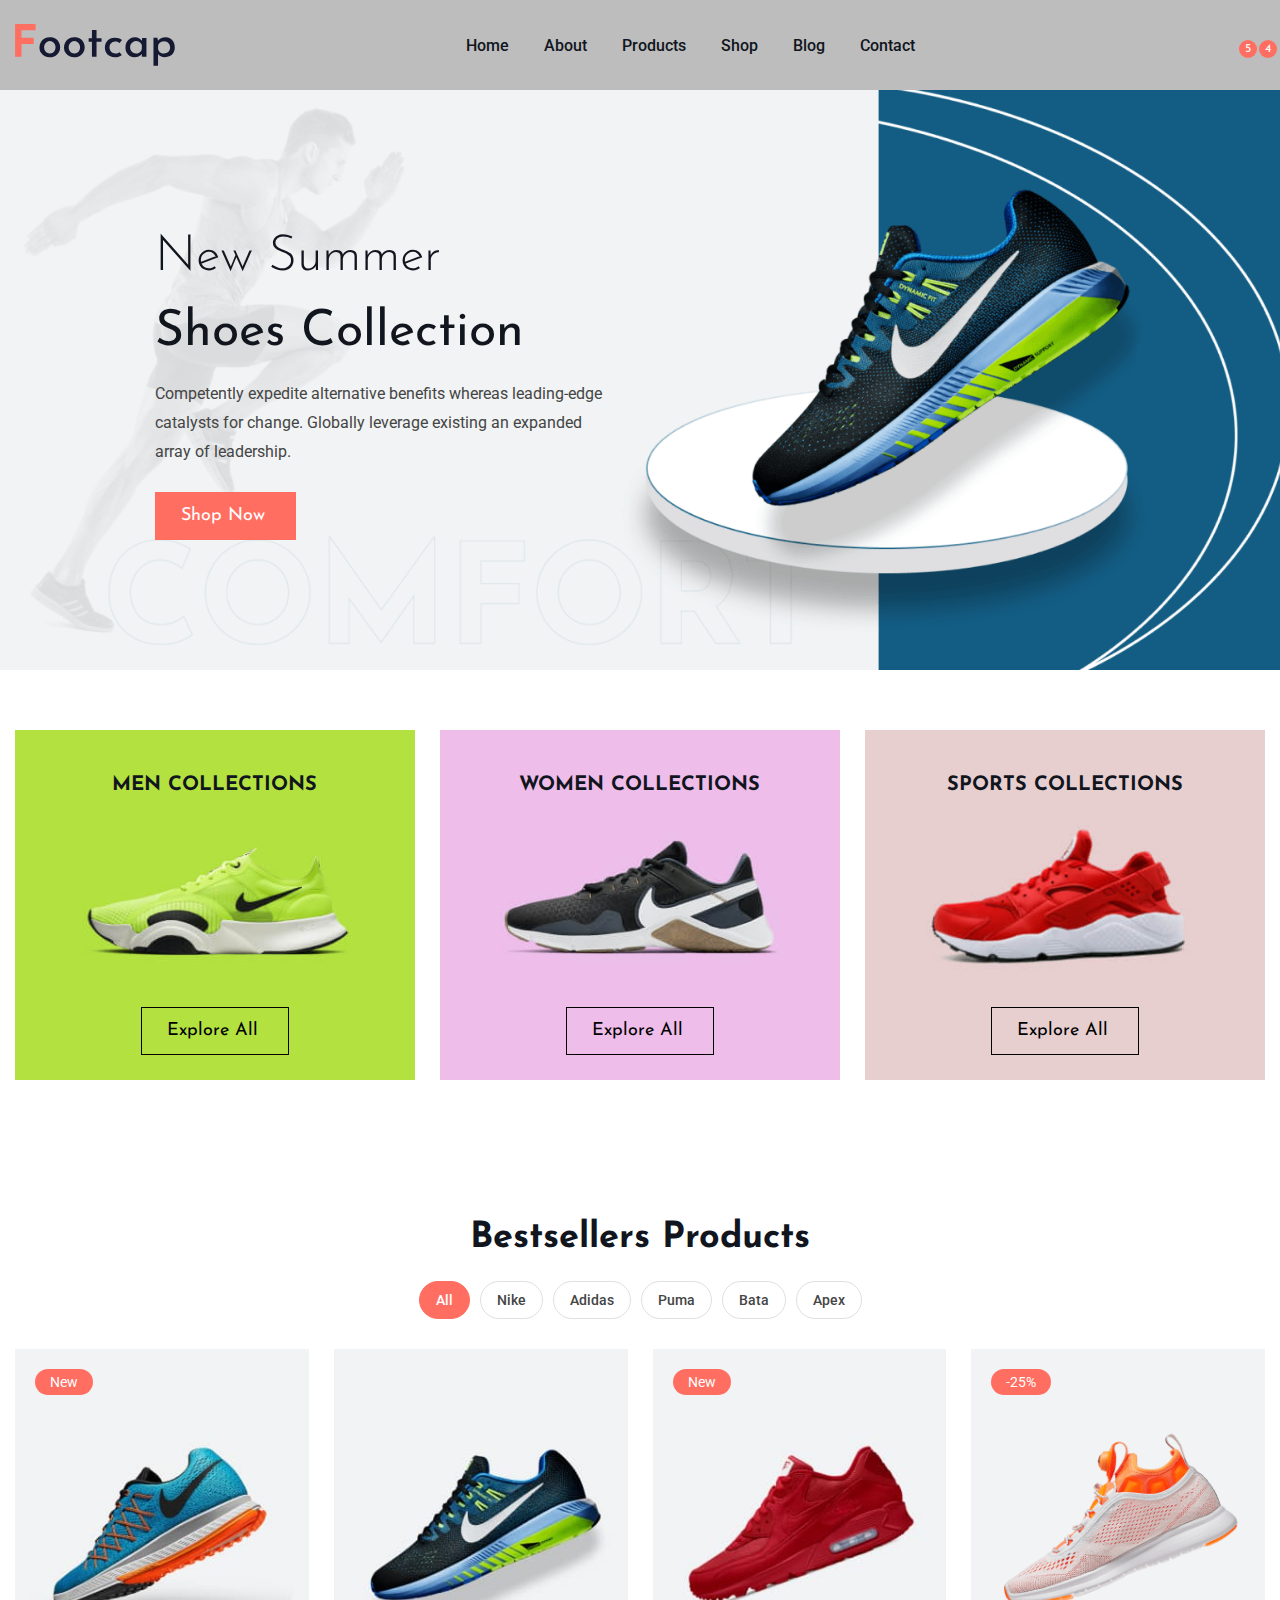
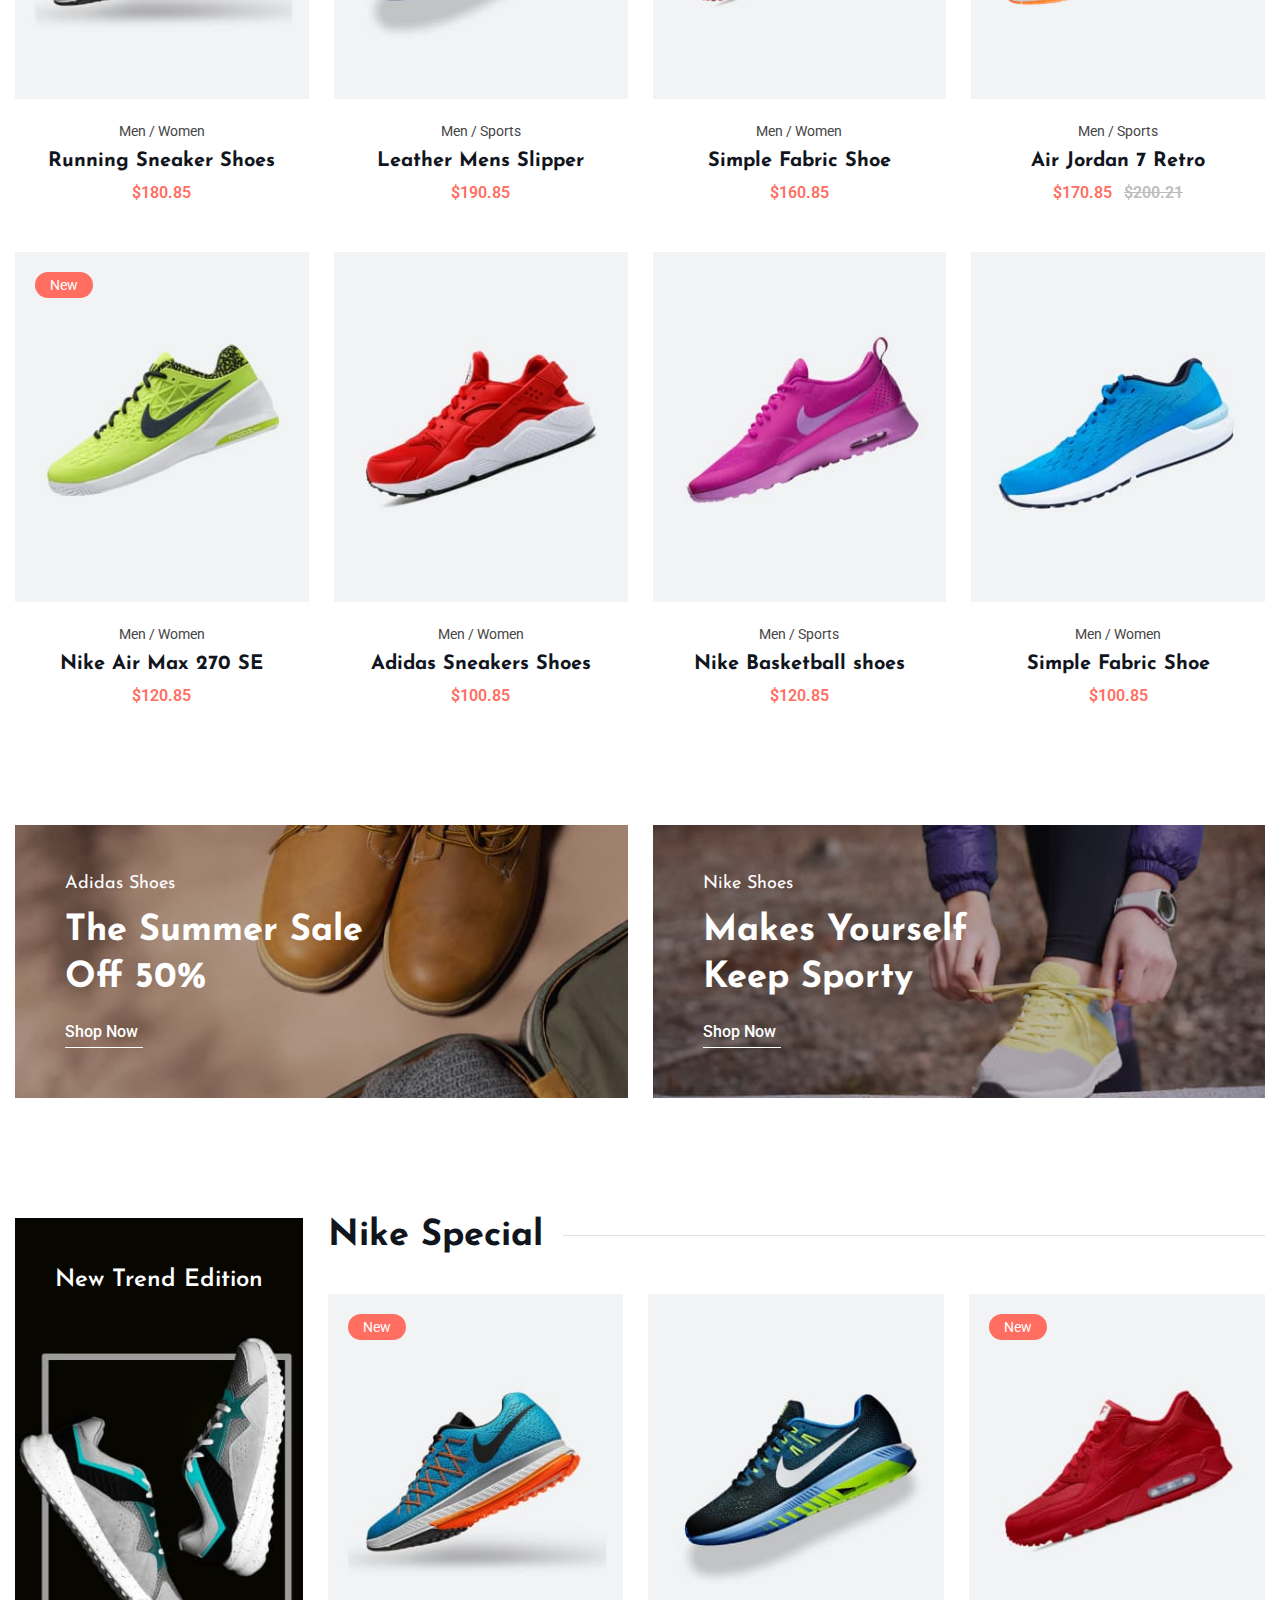
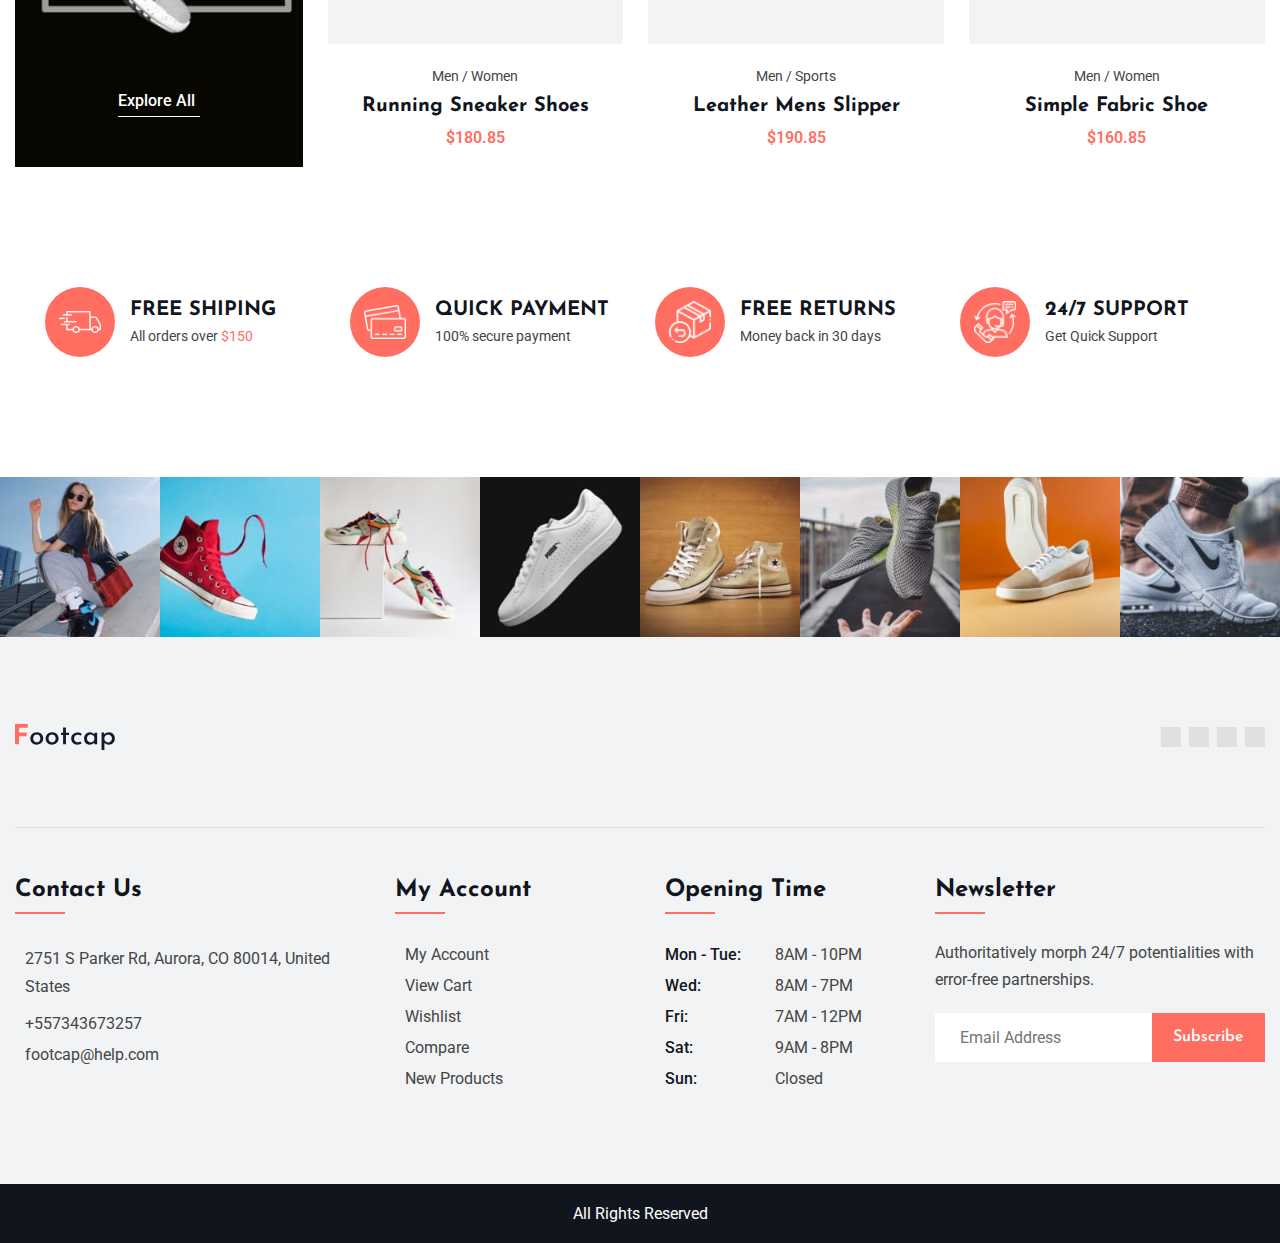
<file: index.html>
<!DOCTYPE html>
<html lang="en">

<head>
  <meta charset="UTF-8">
  <meta http-equiv="X-UA-Compatible" content="IE=edge">
  <meta name="viewport" content="width=device-width, initial-scale=1.0">
  <title>Footcap - Find your footware</title>

  <!-- 
    - favicon
  -->
  <link rel="shortcut icon" href="./favicon.svg" type="image/svg+xml">

  <!-- 
    - custom css link
  -->
  <link rel="stylesheet" href="./assets/css/style.css">

  <!-- 
    - google font link
  -->
  <link rel="preconnect" href="https://fonts.googleapis.com">
  <link rel="preconnect" href="https://fonts.gstatic.com" crossorigin>
  <link
    href="https://fonts.googleapis.com/css2?family=Josefin+Sans:wght@300;400;500;600;700&family=Roboto:wght@400;500;700&display=swap"
    rel="stylesheet">

  <!-- 
    - preload banner
  -->
  <link rel="preload" href="./assets/images/hero-banner.png" as="image">

</head>

<body id="top">

  <!-- 
    - #HEADER
  -->

  <header class="header" data-header>
    <div class="container">

      <div class="overlay" data-overlay></div>

      <a href="#" class="logo">
        <img src="./assets/images/logo.svg" width="160" height="50" alt="Footcap logo">
      </a>

      <button class="nav-open-btn" data-nav-open-btn aria-label="Open Menu">
        <ion-icon name="menu-outline"></ion-icon>
      </button>

      <nav class="navbar" data-navbar>

        <button class="nav-close-btn" data-nav-close-btn aria-label="Close Menu">
          <ion-icon name="close-outline"></ion-icon>
        </button>

        <a href="#" class="logo">
          <img src="./assets/images/logo.svg" width="190" height="50" alt="Footcap logo">
        </a>

        <ul class="navbar-list">

          <li class="navbar-item">
            <a href="#" class="navbar-link">Home</a>
          </li>

          <li class="navbar-item">
            <a href="#" class="navbar-link">About</a>
          </li>

          <li class="navbar-item">
            <a href="#" class="navbar-link">Products</a>
          </li>

          <li class="navbar-item">
            <a href="#" class="navbar-link">Shop</a>
          </li>

          <li class="navbar-item">
            <a href="#" class="navbar-link">Blog</a>
          </li>

          <li class="navbar-item">
            <a href="#" class="navbar-link">Contact</a>
          </li>
        </ul>

        <ul class="nav-action-list">

          <li>
            <button class="nav-action-btn">
              <ion-icon name="search-outline" aria-hidden="true"></ion-icon>

              <span class="nav-action-text">Search</span>
            </button>
          </li>

          <li>
            <a href="#" class="nav-action-btn">
              <ion-icon name="person-outline" aria-hidden="true"></ion-icon>

              <span class="nav-action-text">Login / Register</span>
            </a>
          </li>

          <li>
            <button class="nav-action-btn">
              <ion-icon name="heart-outline" aria-hidden="true"></ion-icon>

              <span class="nav-action-text">Wishlist</span>

              <data class="nav-action-badge" value="5" aria-hidden="true">5</data>
            </button>
          </li>

          <li>
            <button class="nav-action-btn">
              <ion-icon name="bag-outline" aria-hidden="true"></ion-icon>

              <data class="nav-action-text" value="318.00">Basket: <strong>$318.00</strong></data>

              <data class="nav-action-badge" value="4" aria-hidden="true">4</data>
            </button>
          </li>

        </ul>

      </nav>

    </div>
  </header>





  <main>
    <article>

      <!-- 
        - #HERO
      -->

      <section class="section hero" style="background-image: url('./assets/images/hero-banner.png')">
        <div class="container">

          <h2 class="h1 hero-title">
            New Summer <strong>Shoes Collection</strong>
          </h2>

          <p class="hero-text">
            Competently expedite alternative benefits whereas leading-edge catalysts for change. Globally leverage
            existing an
            expanded array of leadership.
          </p>

          <button class="btn btn-primary">
            <span>Shop Now</span>

            <ion-icon name="arrow-forward-outline" aria-hidden="true"></ion-icon>
          </button>

        </div>
      </section>





      <!-- 
        - #COLLECTION
      -->

      <section class="section collection">
        <div class="container">

          <ul class="collection-list has-scrollbar">

            <li>
              <div class="collection-card" style="background-image: url('./assets/images/collection-1.jpg')">
                <h3 class="h4 card-title">Men Collections</h3>

                <a href="#" class="btn btn-secondary">
                  <span>Explore All</span>

                  <ion-icon name="arrow-forward-outline" aria-hidden="true"></ion-icon>
                </a>
              </div>
            </li>

            <li>
              <div class="collection-card" style="background-image: url('./assets/images/collection-2.jpg')">
                <h3 class="h4 card-title">Women Collections</h3>

                <a href="#" class="btn btn-secondary">
                  <span>Explore All</span>

                  <ion-icon name="arrow-forward-outline" aria-hidden="true"></ion-icon>
                </a>
              </div>
            </li>

            <li>
              <div class="collection-card" style="background-image: url('./assets/images/collection-3.jpg')">
                <h3 class="h4 card-title">Sports Collections</h3>

                <a href="#" class="btn btn-secondary">
                  <span>Explore All</span>

                  <ion-icon name="arrow-forward-outline" aria-hidden="true"></ion-icon>
                </a>
              </div>
            </li>

          </ul>

        </div>
      </section>





      <!-- 
        - #PRODUCT
      -->

      <section class="section product">
        <div class="container">

          <h2 class="h2 section-title">Bestsellers Products</h2>

          <ul class="filter-list">

            <li>
              <button class="filter-btn  active">All</button>
            </li>

            <li>
              <button class="filter-btn">Nike</button>
            </li>

            <li>
              <button class="filter-btn">Adidas</button>
            </li>

            <li>
              <button class="filter-btn">Puma</button>
            </li>

            <li>
              <button class="filter-btn">Bata</button>
            </li>

            <li>
              <button class="filter-btn">Apex</button>
            </li>

          </ul>

          <ul class="product-list">

            <li class="product-item">
              <div class="product-card" tabindex="0">

                <figure class="card-banner">
                  <img src="./assets/images/product-1.jpg" width="312" height="350" loading="lazy"
                    alt="Running Sneaker Shoes" class="image-contain">

                  <div class="card-badge">New</div>

                  <ul class="card-action-list">

                    <li class="card-action-item">
                      <button class="card-action-btn" aria-labelledby="card-label-1">
                        <ion-icon name="cart-outline"></ion-icon>
                      </button>

                      <div class="card-action-tooltip" id="card-label-1">Add to Cart</div>
                    </li>

                    <li class="card-action-item">
                      <button class="card-action-btn" aria-labelledby="card-label-2">
                        <ion-icon name="heart-outline"></ion-icon>
                      </button>

                      <div class="card-action-tooltip" id="card-label-2">Add to Whishlist</div>
                    </li>

                    <li class="card-action-item">
                      <button class="card-action-btn" aria-labelledby="card-label-3">
                        <ion-icon name="eye-outline"></ion-icon>
                      </button>

                      <div class="card-action-tooltip" id="card-label-3">Quick View</div>
                    </li>

                    <li class="card-action-item">
                      <button class="card-action-btn" aria-labelledby="card-label-4">
                        <ion-icon name="repeat-outline"></ion-icon>
                      </button>

                      <div class="card-action-tooltip" id="card-label-4">Compare</div>
                    </li>

                  </ul>
                </figure>

                <div class="card-content">

                  <div class="card-cat">
                    <a href="#" class="card-cat-link">Men</a> /
                    <a href="#" class="card-cat-link">Women</a>
                  </div>

                  <h3 class="h3 card-title">
                    <a href="#">Running Sneaker Shoes</a>
                  </h3>

                  <data class="card-price" value="180.85">$180.85</data>

                </div>

              </div>
            </li>

            <li class="product-item">
              <div class="product-card" tabindex="0">

                <figure class="card-banner">
                  <img src="./assets/images/product-2.jpg" width="312" height="350" loading="lazy"
                    alt="Leather Mens Slipper" class="image-contain">

                  <ul class="card-action-list">

                    <li class="card-action-item">
                      <button class="card-action-btn" aria-labelledby="card-label-1">
                        <ion-icon name="cart-outline"></ion-icon>
                      </button>

                      <div class="card-action-tooltip" id="card-label-1">Add to Cart</div>
                    </li>

                    <li class="card-action-item">
                      <button class="card-action-btn" aria-labelledby="card-label-2">
                        <ion-icon name="heart-outline"></ion-icon>
                      </button>

                      <div class="card-action-tooltip" id="card-label-2">Add to Whishlist</div>
                    </li>

                    <li class="card-action-item">
                      <button class="card-action-btn" aria-labelledby="card-label-3">
                        <ion-icon name="eye-outline"></ion-icon>
                      </button>

                      <div class="card-action-tooltip" id="card-label-3">Quick View</div>
                    </li>

                    <li class="card-action-item">
                      <button class="card-action-btn" aria-labelledby="card-label-4">
                        <ion-icon name="repeat-outline"></ion-icon>
                      </button>

                      <div class="card-action-tooltip" id="card-label-4">Compare</div>
                    </li>

                  </ul>
                </figure>

                <div class="card-content">

                  <div class="card-cat">
                    <a href="#" class="card-cat-link">Men</a> /
                    <a href="#" class="card-cat-link">Sports</a>
                  </div>

                  <h3 class="h3 card-title">
                    <a href="#">Leather Mens Slipper</a>
                  </h3>

                  <data class="card-price" value="190.85">$190.85</data>

                </div>

              </div>
            </li>

            <li class="product-item">
              <div class="product-card" tabindex="0">

                <figure class="card-banner">
                  <img src="./assets/images/product-3.jpg" width="312" height="350" loading="lazy"
                    alt="Simple Fabric Shoe" class="image-contain">

                  <div class="card-badge">New</div>

                  <ul class="card-action-list">

                    <li class="card-action-item">
                      <button class="card-action-btn" aria-labelledby="card-label-1">
                        <ion-icon name="cart-outline"></ion-icon>
                      </button>

                      <div class="card-action-tooltip" id="card-label-1">Add to Cart</div>
                    </li>

                    <li class="card-action-item">
                      <button class="card-action-btn" aria-labelledby="card-label-2">
                        <ion-icon name="heart-outline"></ion-icon>
                      </button>

                      <div class="card-action-tooltip" id="card-label-2">Add to Whishlist</div>
                    </li>

                    <li class="card-action-item">
                      <button class="card-action-btn" aria-labelledby="card-label-3">
                        <ion-icon name="eye-outline"></ion-icon>
                      </button>

                      <div class="card-action-tooltip" id="card-label-3">Quick View</div>
                    </li>

                    <li class="card-action-item">
                      <button class="card-action-btn" aria-labelledby="card-label-4">
                        <ion-icon name="repeat-outline"></ion-icon>
                      </button>

                      <div class="card-action-tooltip" id="card-label-4">Compare</div>
                    </li>

                  </ul>
                </figure>

                <div class="card-content">

                  <div class="card-cat">
                    <a href="#" class="card-cat-link">Men</a> /
                    <a href="#" class="card-cat-link">Women</a>
                  </div>

                  <h3 class="h3 card-title">
                    <a href="#">Simple Fabric Shoe</a>
                  </h3>

                  <data class="card-price" value="160.85">$160.85</data>

                </div>

              </div>
            </li>

            <li class="product-item">
              <div class="product-card" tabindex="0">

                <figure class="card-banner">
                  <img src="./assets/images/product-4.jpg" width="312" height="350" loading="lazy"
                    alt="Air Jordan 7 Retro " class="image-contain">

                  <div class="card-badge"> -25%</div>

                  <ul class="card-action-list">

                    <li class="card-action-item">
                      <button class="card-action-btn" aria-labelledby="card-label-1">
                        <ion-icon name="cart-outline"></ion-icon>
                      </button>

                      <div class="card-action-tooltip" id="card-label-1">Add to Cart</div>
                    </li>

                    <li class="card-action-item">
                      <button class="card-action-btn" aria-labelledby="card-label-2">
                        <ion-icon name="heart-outline"></ion-icon>
                      </button>

                      <div class="card-action-tooltip" id="card-label-2">Add to Whishlist</div>
                    </li>

                    <li class="card-action-item">
                      <button class="card-action-btn" aria-labelledby="card-label-3">
                        <ion-icon name="eye-outline"></ion-icon>
                      </button>

                      <div class="card-action-tooltip" id="card-label-3">Quick View</div>
                    </li>

                    <li class="card-action-item">
                      <button class="card-action-btn" aria-labelledby="card-label-4">
                        <ion-icon name="repeat-outline"></ion-icon>
                      </button>

                      <div class="card-action-tooltip" id="card-label-4">Compare</div>
                    </li>

                  </ul>
                </figure>

                <div class="card-content">

                  <div class="card-cat">
                    <a href="#" class="card-cat-link">Men</a> /
                    <a href="#" class="card-cat-link">Sports</a>
                  </div>

                  <h3 class="h3 card-title">
                    <a href="#">Air Jordan 7 Retro </a>
                  </h3>

                  <data class="card-price" value="170.85">$170.85 <del>$200.21</del></data>

                </div>

              </div>
            </li>

            <li class="product-item">
              <div class="product-card" tabindex="0">

                <figure class="card-banner">
                  <img src="./assets/images/product-5.jpg" width="312" height="350" loading="lazy"
                    alt="Nike Air Max 270 SE" class="image-contain">

                  <div class="card-badge">New</div>

                  <ul class="card-action-list">

                    <li class="card-action-item">
                      <button class="card-action-btn" aria-labelledby="card-label-1">
                        <ion-icon name="cart-outline"></ion-icon>
                      </button>

                      <div class="card-action-tooltip" id="card-label-1">Add to Cart</div>
                    </li>

                    <li class="card-action-item">
                      <button class="card-action-btn" aria-labelledby="card-label-2">
                        <ion-icon name="heart-outline"></ion-icon>
                      </button>

                      <div class="card-action-tooltip" id="card-label-2">Add to Whishlist</div>
                    </li>

                    <li class="card-action-item">
                      <button class="card-action-btn" aria-labelledby="card-label-3">
                        <ion-icon name="eye-outline"></ion-icon>
                      </button>

                      <div class="card-action-tooltip" id="card-label-3">Quick View</div>
                    </li>

                    <li class="card-action-item">
                      <button class="card-action-btn" aria-labelledby="card-label-4">
                        <ion-icon name="repeat-outline"></ion-icon>
                      </button>

                      <div class="card-action-tooltip" id="card-label-4">Compare</div>
                    </li>

                  </ul>
                </figure>

                <div class="card-content">

                  <div class="card-cat">
                    <a href="#" class="card-cat-link">Men</a> /
                    <a href="#" class="card-cat-link">Women</a>
                  </div>

                  <h3 class="h3 card-title">
                    <a href="#">Nike Air Max 270 SE</a>
                  </h3>

                  <data class="card-price" value="120.85">$120.85</data>

                </div>

              </div>
            </li>

            <li class="product-item">
              <div class="product-card" tabindex="0">

                <figure class="card-banner">
                  <img src="./assets/images/product-6.jpg" width="312" height="350" loading="lazy"
                    alt="Adidas Sneakers Shoes" class="image-contain">

                  <ul class="card-action-list">

                    <li class="card-action-item">
                      <button class="card-action-btn" aria-labelledby="card-label-1">
                        <ion-icon name="cart-outline"></ion-icon>
                      </button>

                      <div class="card-action-tooltip" id="card-label-1">Add to Cart</div>
                    </li>

                    <li class="card-action-item">
                      <button class="card-action-btn" aria-labelledby="card-label-2">
                        <ion-icon name="heart-outline"></ion-icon>
                      </button>

                      <div class="card-action-tooltip" id="card-label-2">Add to Whishlist</div>
                    </li>

                    <li class="card-action-item">
                      <button class="card-action-btn" aria-labelledby="card-label-3">
                        <ion-icon name="eye-outline"></ion-icon>
                      </button>

                      <div class="card-action-tooltip" id="card-label-3">Quick View</div>
                    </li>

                    <li class="card-action-item">
                      <button class="card-action-btn" aria-labelledby="card-label-4">
                        <ion-icon name="repeat-outline"></ion-icon>
                      </button>

                      <div class="card-action-tooltip" id="card-label-4">Compare</div>
                    </li>

                  </ul>
                </figure>

                <div class="card-content">

                  <div class="card-cat">
                    <a href="#" class="card-cat-link">Men</a> /
                    <a href="#" class="card-cat-link">Women</a>
                  </div>

                  <h3 class="h3 card-title">
                    <a href="#">Adidas Sneakers Shoes</a>
                  </h3>

                  <data class="card-price" value="100.85">$100.85</data>

                </div>

              </div>
            </li>

            <li class="product-item">
              <div class="product-card" tabindex="0">

                <figure class="card-banner">
                  <img src="./assets/images/product-7.jpg" width="312" height="350" loading="lazy"
                    alt="Nike Basketball shoes" class="image-contain">

                  <ul class="card-action-list">

                    <li class="card-action-item">
                      <button class="card-action-btn" aria-labelledby="card-label-1">
                        <ion-icon name="cart-outline"></ion-icon>
                      </button>

                      <div class="card-action-tooltip" id="card-label-1">Add to Cart</div>
                    </li>

                    <li class="card-action-item">
                      <button class="card-action-btn" aria-labelledby="card-label-2">
                        <ion-icon name="heart-outline"></ion-icon>
                      </button>

                      <div class="card-action-tooltip" id="card-label-2">Add to Whishlist</div>
                    </li>

                    <li class="card-action-item">
                      <button class="card-action-btn" aria-labelledby="card-label-3">
                        <ion-icon name="eye-outline"></ion-icon>
                      </button>

                      <div class="card-action-tooltip" id="card-label-3">Quick View</div>
                    </li>

                    <li class="card-action-item">
                      <button class="card-action-btn" aria-labelledby="card-label-4">
                        <ion-icon name="repeat-outline"></ion-icon>
                      </button>

                      <div class="card-action-tooltip" id="card-label-4">Compare</div>
                    </li>

                  </ul>
                </figure>

                <div class="card-content">

                  <div class="card-cat">
                    <a href="#" class="card-cat-link">Men</a> /
                    <a href="#" class="card-cat-link">Sports</a>
                  </div>

                  <h3 class="h3 card-title">
                    <a href="#">Nike Basketball shoes</a>
                  </h3>

                  <data class="card-price" value="120.85">$120.85</data>

                </div>

              </div>
            </li>

            <li class="product-item">
              <div class="product-card" tabindex="0">

                <figure class="card-banner">
                  <img src="./assets/images/product-8.jpg" width="312" height="350" loading="lazy"
                    alt="Simple Fabric Shoe" class="image-contain">

                  <ul class="card-action-list">

                    <li class="card-action-item">
                      <button class="card-action-btn" aria-labelledby="card-label-1">
                        <ion-icon name="cart-outline"></ion-icon>
                      </button>

                      <div class="card-action-tooltip" id="card-label-1">Add to Cart</div>
                    </li>

                    <li class="card-action-item">
                      <button class="card-action-btn" aria-labelledby="card-label-2">
                        <ion-icon name="heart-outline"></ion-icon>
                      </button>

                      <div class="card-action-tooltip" id="card-label-2">Add to Whishlist</div>
                    </li>

                    <li class="card-action-item">
                      <button class="card-action-btn" aria-labelledby="card-label-3">
                        <ion-icon name="eye-outline"></ion-icon>
                      </button>

                      <div class="card-action-tooltip" id="card-label-3">Quick View</div>
                    </li>

                    <li class="card-action-item">
                      <button class="card-action-btn" aria-labelledby="card-label-4">
                        <ion-icon name="repeat-outline"></ion-icon>
                      </button>

                      <div class="card-action-tooltip" id="card-label-4">Compare</div>
                    </li>

                  </ul>
                </figure>

                <div class="card-content">

                  <div class="card-cat">
                    <a href="#" class="card-cat-link">Men</a> /
                    <a href="#" class="card-cat-link">Women</a>
                  </div>

                  <h3 class="h3 card-title">
                    <a href="#">Simple Fabric Shoe</a>
                  </h3>

                  <data class="card-price" value="100.85">$100.85</data>

                </div>

              </div>
            </li>

          </ul>

        </div>
      </section>





      <!-- 
        - #CTA
      -->

      <section class="section cta">
        <div class="container">

          <ul class="cta-list">

            <li>
              <div class="cta-card" style="background-image: url('./assets/images/cta-1.jpg')">
                <p class="card-subtitle">Adidas Shoes</p>

                <h3 class="h2 card-title">The Summer Sale Off 50%</h3>

                <a href="#" class="btn btn-link">
                  <span>Shop Now</span>

                  <ion-icon name="arrow-forward-outline" aria-hidden="true"></ion-icon>
                </a>
              </div>
            </li>

            <li>
              <div class="cta-card" style="background-image: url('./assets/images/cta-2.jpg')">
                <p class="card-subtitle">Nike Shoes</p>

                <h3 class="h2 card-title">Makes Yourself Keep Sporty</h3>

                <a href="#" class="btn btn-link">
                  <span>Shop Now</span>

                  <ion-icon name="arrow-forward-outline" aria-hidden="true"></ion-icon>
                </a>
              </div>
            </li>

          </ul>

        </div>
      </section>





      <!-- 
        - #SPECIAL
      -->

      <section class="section special">
        <div class="container">

          <div class="special-banner" style="background-image: url('./assets/images/special-banner.jpg')">
            <h2 class="h3 banner-title">New Trend Edition</h2>

            <a href="#" class="btn btn-link">
              <span>Explore All</span>

              <ion-icon name="arrow-forward-outline" aria-hidden="true"></ion-icon>
            </a>
          </div>

          <div class="special-product">

            <h2 class="h2 section-title">
              <span class="text">Nike Special</span>

              <span class="line"></span>
            </h2>

            <ul class="has-scrollbar">

              <li class="product-item">
                <div class="product-card" tabindex="0">

                  <figure class="card-banner">
                    <img src="./assets/images/product-1.jpg" width="312" height="350" loading="lazy"
                      alt="Running Sneaker Shoes" class="image-contain">

                    <div class="card-badge">New</div>

                    <ul class="card-action-list">

                      <li class="card-action-item">
                        <button class="card-action-btn" aria-labelledby="card-label-1">
                          <ion-icon name="cart-outline"></ion-icon>
                        </button>

                        <div class="card-action-tooltip" id="card-label-1">Add to Cart</div>
                      </li>

                      <li class="card-action-item">
                        <button class="card-action-btn" aria-labelledby="card-label-2">
                          <ion-icon name="heart-outline"></ion-icon>
                        </button>

                        <div class="card-action-tooltip" id="card-label-2">Add to Whishlist</div>
                      </li>

                      <li class="card-action-item">
                        <button class="card-action-btn" aria-labelledby="card-label-3">
                          <ion-icon name="eye-outline"></ion-icon>
                        </button>

                        <div class="card-action-tooltip" id="card-label-3">Quick View</div>
                      </li>

                      <li class="card-action-item">
                        <button class="card-action-btn" aria-labelledby="card-label-4">
                          <ion-icon name="repeat-outline"></ion-icon>
                        </button>

                        <div class="card-action-tooltip" id="card-label-4">Compare</div>
                      </li>

                    </ul>
                  </figure>

                  <div class="card-content">

                    <div class="card-cat">
                      <a href="#" class="card-cat-link">Men</a> /
                      <a href="#" class="card-cat-link">Women</a>
                    </div>

                    <h3 class="h3 card-title">
                      <a href="#">Running Sneaker Shoes</a>
                    </h3>

                    <data class="card-price" value="180.85">$180.85</data>

                  </div>

                </div>
              </li>

              <li class="product-item">
                <div class="product-card" tabindex="0">

                  <figure class="card-banner">
                    <img src="./assets/images/product-2.jpg" width="312" height="350" loading="lazy"
                      alt="Leather Mens Slipper" class="image-contain">

                    <ul class="card-action-list">

                      <li class="card-action-item">
                        <button class="card-action-btn" aria-labelledby="card-label-1">
                          <ion-icon name="cart-outline"></ion-icon>
                        </button>

                        <div class="card-action-tooltip" id="card-label-1">Add to Cart</div>
                      </li>

                      <li class="card-action-item">
                        <button class="card-action-btn" aria-labelledby="card-label-2">
                          <ion-icon name="heart-outline"></ion-icon>
                        </button>

                        <div class="card-action-tooltip" id="card-label-2">Add to Whishlist</div>
                      </li>

                      <li class="card-action-item">
                        <button class="card-action-btn" aria-labelledby="card-label-3">
                          <ion-icon name="eye-outline"></ion-icon>
                        </button>

                        <div class="card-action-tooltip" id="card-label-3">Quick View</div>
                      </li>

                      <li class="card-action-item">
                        <button class="card-action-btn" aria-labelledby="card-label-4">
                          <ion-icon name="repeat-outline"></ion-icon>
                        </button>

                        <div class="card-action-tooltip" id="card-label-4">Compare</div>
                      </li>

                    </ul>
                  </figure>

                  <div class="card-content">

                    <div class="card-cat">
                      <a href="#" class="card-cat-link">Men</a> /
                      <a href="#" class="card-cat-link">Sports</a>
                    </div>

                    <h3 class="h3 card-title">
                      <a href="#">Leather Mens Slipper</a>
                    </h3>

                    <data class="card-price" value="190.85">$190.85</data>

                  </div>

                </div>
              </li>

              <li class="product-item">
                <div class="product-card" tabindex="0">

                  <figure class="card-banner">
                    <img src="./assets/images/product-3.jpg" width="312" height="350" loading="lazy"
                      alt="Simple Fabric Shoe" class="image-contain">

                    <div class="card-badge">New</div>

                    <ul class="card-action-list">

                      <li class="card-action-item">
                        <button class="card-action-btn" aria-labelledby="card-label-1">
                          <ion-icon name="cart-outline"></ion-icon>
                        </button>

                        <div class="card-action-tooltip" id="card-label-1">Add to Cart</div>
                      </li>

                      <li class="card-action-item">
                        <button class="card-action-btn" aria-labelledby="card-label-2">
                          <ion-icon name="heart-outline"></ion-icon>
                        </button>

                        <div class="card-action-tooltip" id="card-label-2">Add to Whishlist</div>
                      </li>

                      <li class="card-action-item">
                        <button class="card-action-btn" aria-labelledby="card-label-3">
                          <ion-icon name="eye-outline"></ion-icon>
                        </button>

                        <div class="card-action-tooltip" id="card-label-3">Quick View</div>
                      </li>

                      <li class="card-action-item">
                        <button class="card-action-btn" aria-labelledby="card-label-4">
                          <ion-icon name="repeat-outline"></ion-icon>
                        </button>

                        <div class="card-action-tooltip" id="card-label-4">Compare</div>
                      </li>

                    </ul>
                  </figure>

                  <div class="card-content">

                    <div class="card-cat">
                      <a href="#" class="card-cat-link">Men</a> /
                      <a href="#" class="card-cat-link">Women</a>
                    </div>

                    <h3 class="h3 card-title">
                      <a href="#">Simple Fabric Shoe</a>
                    </h3>

                    <data class="card-price" value="160.85">$160.85</data>

                  </div>

                </div>
              </li>

              <li class="product-item">
                <div class="product-card" tabindex="0">

                  <figure class="card-banner">
                    <img src="./assets/images/product-4.jpg" width="312" height="350" loading="lazy"
                      alt="Air Jordan 7 Retro " class="image-contain">

                    <div class="card-badge"> -25%</div>

                    <ul class="card-action-list">

                      <li class="card-action-item">
                        <button class="card-action-btn" aria-labelledby="card-label-1">
                          <ion-icon name="cart-outline"></ion-icon>
                        </button>

                        <div class="card-action-tooltip" id="card-label-1">Add to Cart</div>
                      </li>

                      <li class="card-action-item">
                        <button class="card-action-btn" aria-labelledby="card-label-2">
                          <ion-icon name="heart-outline"></ion-icon>
                        </button>

                        <div class="card-action-tooltip" id="card-label-2">Add to Whishlist</div>
                      </li>

                      <li class="card-action-item">
                        <button class="card-action-btn" aria-labelledby="card-label-3">
                          <ion-icon name="eye-outline"></ion-icon>
                        </button>

                        <div class="card-action-tooltip" id="card-label-3">Quick View</div>
                      </li>

                      <li class="card-action-item">
                        <button class="card-action-btn" aria-labelledby="card-label-4">
                          <ion-icon name="repeat-outline"></ion-icon>
                        </button>

                        <div class="card-action-tooltip" id="card-label-4">Compare</div>
                      </li>

                    </ul>
                  </figure>

                  <div class="card-content">

                    <div class="card-cat">
                      <a href="#" class="card-cat-link">Men</a> /
                      <a href="#" class="card-cat-link">Sports</a>
                    </div>

                    <h3 class="h3 card-title">
                      <a href="#">Air Jordan 7 Retro </a>
                    </h3>

                    <data class="card-price" value="170.85">$170.85 <del>$200.21</del></data>

                  </div>

                </div>
              </li>

            </ul>

          </div>

        </div>
      </section>





      <!-- 
        - #SERVICE
      -->

      <section class="section service">
        <div class="container">

          <ul class="service-list">

            <li class="service-item">
              <div class="service-card">

                <div class="card-icon">
                  <img src="./assets/images/service-1.png" width="53" height="28" loading="lazy" alt="Service icon">
                </div>

                <div>
                  <h3 class="h4 card-title">Free Shiping</h3>

                  <p class="card-text">
                    All orders over <span>$150</span>
                  </p>
                </div>

              </div>
            </li>

            <li class="service-item">
              <div class="service-card">

                <div class="card-icon">
                  <img src="./assets/images/service-2.png" width="43" height="35" loading="lazy" alt="Service icon">
                </div>

                <div>
                  <h3 class="h4 card-title">Quick Payment</h3>

                  <p class="card-text">
                    100% secure payment
                  </p>
                </div>

              </div>
            </li>

            <li class="service-item">
              <div class="service-card">

                <div class="card-icon">
                  <img src="./assets/images/service-3.png" width="40" height="40" loading="lazy" alt="Service icon">
                </div>

                <div>
                  <h3 class="h4 card-title">Free Returns</h3>

                  <p class="card-text">
                    Money back in 30 days
                  </p>
                </div>

              </div>
            </li>

            <li class="service-item">
              <div class="service-card">

                <div class="card-icon">
                  <img src="./assets/images/service-4.png" width="40" height="40" loading="lazy" alt="Service icon">
                </div>

                <div>
                  <h3 class="h4 card-title">24/7 Support</h3>

                  <p class="card-text">
                    Get Quick Support
                  </p>
                </div>

              </div>
            </li>

          </ul>

        </div>
      </section>





      <!-- 
        - #INSTA POST
      -->

      <section class="section insta-post">

        <ul class="insta-post-list has-scrollbar">

          <li class="insta-post-item">
            <img src="./assets/images/insta-1.jpg" width="100" height="100" loading="lazy" alt="Instagram post"
              class="insta-post-banner image-contain">

            <a href="#" class="insta-post-link">
              <ion-icon name="logo-instagram"></ion-icon>
            </a>
          </li>

          <li class="insta-post-item">
            <img src="./assets/images/insta-2.jpg" width="100" height="100" loading="lazy" alt="Instagram post"
              class="insta-post-banner image-contain">

            <a href="#" class="insta-post-link">
              <ion-icon name="logo-instagram"></ion-icon>
            </a>
          </li>

          <li class="insta-post-item">
            <img src="./assets/images/insta-3.jpg" width="100" height="100" loading="lazy" alt="Instagram post"
              class="insta-post-banner image-contain">

            <a href="#" class="insta-post-link">
              <ion-icon name="logo-instagram"></ion-icon>
            </a>
          </li>

          <li class="insta-post-item">
            <img src="./assets/images/insta-4.jpg" width="100" height="100" loading="lazy" alt="Instagram post"
              class="insta-post-banner image-contain">

            <a href="#" class="insta-post-link">
              <ion-icon name="logo-instagram"></ion-icon>
            </a>
          </li>

          <li class="insta-post-item">
            <img src="./assets/images/insta-5.jpg" width="100" height="100" loading="lazy" alt="Instagram post"
              class="insta-post-banner image-contain">

            <a href="#" class="insta-post-link">
              <ion-icon name="logo-instagram"></ion-icon>
            </a>
          </li>

          <li class="insta-post-item">
            <img src="./assets/images/insta-6.jpg" width="100" height="100" loading="lazy" alt="Instagram post"
              class="insta-post-banner image-contain">

            <a href="#" class="insta-post-link">
              <ion-icon name="logo-instagram"></ion-icon>
            </a>
          </li>

          <li class="insta-post-item">
            <img src="./assets/images/insta-7.jpg" width="100" height="100" loading="lazy" alt="Instagram post"
              class="insta-post-banner image-contain">

            <a href="#" class="insta-post-link">
              <ion-icon name="logo-instagram"></ion-icon>
            </a>
          </li>

          <li class="insta-post-item">
            <img src="./assets/images/insta-8.jpg" width="100" height="100" loading="lazy" alt="Instagram post"
              class="insta-post-banner image-contain">

            <a href="#" class="insta-post-link">
              <ion-icon name="logo-instagram"></ion-icon>
            </a>
          </li>

        </ul>

      </section>

    </article>
  </main>





  <!-- 
    - #FOOTER
  -->

  <footer class="footer">

    <div class="footer-top section">
      <div class="container">

        <div class="footer-brand">

          <a href="#" class="logo">
            <img src="./assets/images/logo.svg" width="100" height="80" alt="Footcap logo">
          </a>

          <ul class="social-list">

            <li>
              <a href="#" class="social-link">
                <ion-icon name="logo-facebook"></ion-icon>
              </a>
            </li>

            <li>
              <a href="#" class="social-link">
                <ion-icon name="logo-twitter"></ion-icon>
              </a>
            </li>

            <li>
              <a href="#" class="social-link">
                <ion-icon name="logo-pinterest"></ion-icon>
              </a>
            </li>

            <li>
              <a href="#" class="social-link">
                <ion-icon name="logo-linkedin"></ion-icon>
              </a>
            </li>

          </ul>

        </div>

        <div class="footer-link-box">

          <ul class="footer-list">

            <li>
              <p class="footer-list-title">Contact Us</p>
            </li>

            <li>
              <address class="footer-link">
                <ion-icon name="location"></ion-icon>

                <span class="footer-link-text">
                  2751 S Parker Rd, Aurora, CO 80014, United States
                </span>
              </address>
            </li>

            <li>
              <a href="tel:+557343673257" class="footer-link">
                <ion-icon name="call"></ion-icon>

                <span class="footer-link-text">+557343673257</span>
              </a>
            </li>

            <li>
              <a href="mailto:footcap@help.com" class="footer-link">
                <ion-icon name="mail"></ion-icon>

                <span class="footer-link-text">footcap@help.com</span>
              </a>
            </li>

          </ul>

          <ul class="footer-list">

            <li>
              <p class="footer-list-title">My Account</p>
            </li>

            <li>
              <a href="#" class="footer-link">
                <ion-icon name="chevron-forward-outline"></ion-icon>

                <span class="footer-link-text">My Account</span>
              </a>
            </li>

            <li>
              <a href="#" class="footer-link">
                <ion-icon name="chevron-forward-outline"></ion-icon>

                <span class="footer-link-text">View Cart</span>
              </a>
            </li>

            <li>
              <a href="#" class="footer-link">
                <ion-icon name="chevron-forward-outline"></ion-icon>

                <span class="footer-link-text">Wishlist</span>
              </a>
            </li>

            <li>
              <a href="#" class="footer-link">
                <ion-icon name="chevron-forward-outline"></ion-icon>

                <span class="footer-link-text">Compare</span>
              </a>
            </li>

            <li>
              <a href="#" class="footer-link">
                <ion-icon name="chevron-forward-outline"></ion-icon>

                <span class="footer-link-text">New Products</span>
              </a>
            </li>

          </ul>

          <div class="footer-list">

            <p class="footer-list-title">Opening Time</p>

            <table class="footer-table">
              <tbody>

                <tr class="table-row">
                  <th class="table-head" scope="row">Mon - Tue:</th>

                  <td class="table-data">8AM - 10PM</td>
                </tr>

                <tr class="table-row">
                  <th class="table-head" scope="row">Wed:</th>

                  <td class="table-data">8AM - 7PM</td>
                </tr>

                <tr class="table-row">
                  <th class="table-head" scope="row">Fri:</th>

                  <td class="table-data">7AM - 12PM</td>
                </tr>

                <tr class="table-row">
                  <th class="table-head" scope="row">Sat:</th>

                  <td class="table-data">9AM - 8PM</td>
                </tr>

                <tr class="table-row">
                  <th class="table-head" scope="row">Sun:</th>

                  <td class="table-data">Closed</td>
                </tr>

              </tbody>
            </table>

          </div>

          <div class="footer-list">

            <p class="footer-list-title">Newsletter</p>

            <p class="newsletter-text">
              Authoritatively morph 24/7 potentialities with error-free partnerships.
            </p>

            <form action="" class="newsletter-form">
              <input type="email" name="email" required placeholder="Email Address" class="newsletter-input">

              <button type="submit" class="btn btn-primary">Subscribe</button>
            </form>

          </div>

        </div>

      </div>
    </div>

    <div class="footer-bottom">
      <div class="container">

        <p class="copyright">
           All Rights Reserved
        </p>

      </div>
    </div>

  </footer>





  <!-- 
    - #GO TO TOP
  -->

  <a href="#top" class="go-top-btn" data-go-top>
    <ion-icon name="arrow-up-outline"></ion-icon>
  </a>





  <!-- 
    - custom js link
  -->
  <script src="./assets/js/script.js"></script>

  

</body>

</html>
</file>
<file: assets/css/style.css>
:root {


    --maximum-blue-green_10: hsla(185, 75%, 45%, 0.1);
    --rich-black-fogra-29: hsl(217, 28%, 9%);
    --gray-x-11-gray: hsl(0, 0%, 74%);
    --oxford-blue_60: hsla(230, 41%, 14%, 0.6);
    --bittersweet: hsl(5, 100%, 69%);
    --smoky-black: rgb(7, 6, 1);
    --gainsboro: hsl(0, 0%, 88%);
    --black_90: hsla(0, 0%, 0%, 0.9);
    --cultured: hsl(200, 12%, 95%);
    --salmon: hsl(5, 100%, 73%);
    --white: hsl(0, 0%, 100%);
    --black: hsl(0, 0%, 0%);
    --onyx: hsl(0, 0%, 27%);
  
  
    
    --ff-roboto: 'Roboto', sans-serif;
    --ff-josefin-sans: 'Josefin Sans', sans-serif;
  
    --fs-1: 3rem;
    --fs-2: 2.6rem;
    --fs-3: 2.2rem;
    --fs-4: 2rem;
    --fs-5: 1.8rem;
    --fs-6: 1.6rem;
    --fs-7: 1.4rem;
    --fs-8: 1.2rem;
  
    --fw-300: 300;
    --fw-500: 500;
    --fw-600: 600;
    --fw-700: 700;
  
    /**
     * transition
     */
  
    --transition-1: 0.25s ease;
    --transition-2: 0.5s ease;
    --cubic-out: cubic-bezier(0.51, 0.03, 0.64, 0.28);
    --cubic-in: cubic-bezier(0.33, 0.85, 0.56, 1.02);
  
    /**
     * spacing
     */
  
    --section-padding: 60px;
  
  }
  

  
  
  /*-----------------------------------*\
   * #RESET
  \*-----------------------------------*/
  
  *,
  *::before,
  *::after {
    margin: 0;
    padding: 0;
    box-sizing: border-box;
  }
  
  li { list-style: none; }
  
  a { text-decoration: none; }
  
  a,
  img,
  span,
  table,
  tbody,
  button,
  ion-icon { display: block; }
  
  button,
  input {
    font: inherit;
    background: none;
    border: none;
  }
  
  input { width: 100%; }
  
  button { cursor: pointer; }
  
  address {
    font-style: normal;
    line-height: 1.8;
  }
  
  html {
    font-family: var(--ff-josefin-sans);
    font-size: 10px;
    scroll-behavior: smooth;
  }
  
  body {
    background: var(--white);
    font-size: 1.6rem;
    padding-block-start: 90px;
  }
  
  ::-webkit-scrollbar { width: 10px; }
  
  ::-webkit-scrollbar-track { background: hsl(0, 0%, 95%); }
  
  ::-webkit-scrollbar-thumb { background: hsl(0, 0%, 80%); }
  
  ::-webkit-scrollbar-thumb:hover { background: hsl(0, 0%, 70%); }
  
  
  
  
  
  /*-----------------------------------*\
   * #REUSED STYLE
  \*-----------------------------------*/
  
  .container { padding-inline: 15px; }
  
  .section { padding-block: var(--section-padding); }
  
  .h1,
  .h2,
  .h3,
  .h4 { color: var(--rich-black-fogra-29); }
  
  .h1 {
    font-size: var(--fs-1);
    font-weight: var(--fw-300);
    line-height: 1.5;
  }
  
  .h2 { font-size: var(--fs-2); }
  
  .h3 { font-size: var(--fs-4); }
  
  .h4 {
    font-size: var(--fs-5);
    text-transform: uppercase;
  }
  
  .btn {
    background: var(--background, var(--bittersweet));
    color: var(--color, var(--white));
    font-size: var(--fs-5);
    display: flex;
    align-items: center;
    gap: 5px;
    padding: 14px 25px;
    border: 1px solid var(--border-color, var(--bittersweet));
  }
  
  .btn-primary:is(:hover, :focus) {
    --background: var(--salmon);
    --border-color: var(--salmon);
  }
  
  .btn-secondary {
    --background: transparent;
    --border-color: var(--black);
    --color: var(--black);
  }
  
  .btn-secondary:is(:hover, :focus) { --background: hsla(0, 0%, 0%, 0.1); }
  
  .has-scrollbar {
    display: flex;
    gap: 25px;
    overflow-x: auto;
    padding-bottom: 20px;
    scroll-snap-type: inline mandatory;
  }
  
  .has-scrollbar > li {
    min-width: 100%;
    scroll-snap-align: start;
  }
  
  .has-scrollbar::-webkit-scrollbar { height: 10px; }
  
  .has-scrollbar::-webkit-scrollbar-track {
    background: var(--white);
    border-radius: 20px;
    outline: 2px solid var(--bittersweet);
  }
  
  .has-scrollbar::-webkit-scrollbar-thumb {
    background: var(--bittersweet);
    border: 2px solid var(--white);
    border-radius: 20px;
  }
  
  .has-scrollbar::-webkit-scrollbar-button { width: calc(25% - 40px); }
  
  .card-banner {
    background: var(--cultured);
    position: relative;
    height: 350px;
    overflow: hidden;
  }
  
  .image-contain {
    width: 100%;
    height: 100%;
    object-fit: contain;
    object-position: center;
    transition: var(--transition-2);
  }
  
  .product-card:is(:hover, :focus) .image-contain { transform: scale(1.1); }
  
  .card-badge {
    position: absolute;
    top: 20px;
    left: 20px;
    background: var(--bittersweet);
    color: var(--white);
    padding: 5px 15px;
    font-family: var(--ff-roboto);
    font-size: var(--fs-7);
    border-radius: 25px;
  }
  
  .card-action-list {
    position: absolute;
    top: 20px;
    right: -20px;
    opacity: 0;
    transition: var(--transition-1);
  }
  
  .product-card:is(:hover, :focus) .card-action-list {
    right: 20px;
    opacity: 1;
  }
  
  .card-action-item { position: relative; }
  
  .card-action-item:not(:last-child) { margin-bottom: 10px; }
  
  .card-action-btn {
    background: var(--white);
    color: var(--rich-black-fogra-29);
    font-size: 18px;
    padding: 10px;
    border-radius: 50%;
    transition: var(--transition-1);
  }
  
  .card-action-btn ion-icon { --ionicon-stroke-width: 30px; }
  
  .card-action-btn:is(:hover, :focus) {
    background: var(--bittersweet);
    color: var(--white);
  }
  
  .card-action-tooltip {
    position: absolute;
    top: 50%;
    right: calc(100% + 5px);
    transform: translateY(-50%);
    width: max-content;
    background: var(--black_90);
    color: var(--white);
    font-family: var(--ff-roboto);
    font-size: var(--fs-7);
    padding: 4px 8px;
    border-radius: 4px;
    opacity: 0;
    pointer-events: none;
    transition: var(--transition-1);
  }
  
  .card-action-btn:is(:hover, :focus) + .card-action-tooltip { opacity: 1; }
  
  .card-content {
    padding: 24px 15px 0;
    text-align: center;
  }
  
  .card-cat {
    font-family: var(--ff-roboto);
    color: var(--onyx);
    font-size: var(--fs-7);
    margin-bottom: 12px;
  }
  
  .card-cat-link {
    display: inline-block;
    color: inherit;
    transition: var(--transition-1);
  }
  
  .card-cat-link:is(:hover, :focus) { color: var(--bittersweet); }
  
  .product-card .card-title { margin-bottom: 12px; }
  
  .product-card .card-title > a {
    color: inherit;
    transition: var(--transition-1);
  }
  
  .product-card .card-title > a:is(:hover, :focus) { color: var(--bittersweet); }
  
  .card-price {
    color: var(--bittersweet);
    font-family: var(--ff-roboto);
    font-weight: var(--fw-600);
  }
  
  .card-price del {
    color: var(--gray-x-11-gray);
    margin-left: 8px;
  }
  
  .btn-link {
    --background: none;
    --border-color: none;
    padding: 0;
    margin-inline: auto;
    max-width: max-content;
    font-family: var(--ff-roboto);
    font-size: var(--fs-6);
    font-weight: var(--fw-500);
    padding-bottom: 6px;
    border-bottom: 1px solid var(--white);
  }
  
  .btn-link:is(:hover, :focus) { border-color: transparent; }
  
  
  
  
  

  
  .header {
    background: var(--gray-x-11-gray);
    position: fixed;
    top: 0;
    left: 0;
    width: 100%;
    transition: var(--transition-1);
    z-index: 4;
  }
  
  .header.active { box-shadow: 0 2px 10px hsla(0, 0%, 0%, 0.1); }
  
  .header .container {
    display: flex;
    justify-content: space-between;
    align-items: center;
    padding-block: 20px;
  }
  
  .nav-open-btn {
    font-size: 30px;
    background: var(--bittersweet);
    color: var(--white);
    padding: 8px;
  }
  
  .nav-open-btn:is(:hover, :focus) { background: var(--salmon); }
  
  .nav-open-btn ion-icon { --ionicon-stroke-width: 40px; }
  
  .navbar {
    background: var(--gray-x-11-gray);
    position: fixed;
    top: 0;
    left: -280px;
    width: 100%;
    max-width: 270px;
    height: 100%;
    border-right: 3px solid var(--rich-black-fogra-29);
    font-family: var(--ff-roboto);
    overflow-y: auto;
    overscroll-behavior: contain;
    z-index: 2;
    visibility: hidden;
    transition: 0.25s var(--cubic-out);
  }
  
  .navbar.active {
    visibility: visible;
    transform: translateX(280px);
    transition: 0.5s var(--cubic-in);
  }
  
  .nav-close-btn {
    color: var(--rich-black-fogra-29);
    position: absolute;
    top: 0;
    right: 0;
    padding: 13px;
    font-size: 25px;
    transition: var(--transition-1);
  }
  
  .nav-close-btn ion-icon { --ionicon-stroke-width: 55px; }
  
  .nav-close-btn:is(:hover, :focus) { color: var(--bittersweet); }
  
  .navbar .logo {
    background: var(--maximum-blue-green_10);
    padding-block: 50px 40px;
  }
  
  .navbar .logo img { margin-inline: auto; }
  
  .navbar-list,
  .nav-action-list { margin: 30px; }
  
  .navbar-list {
    padding: 20px;
    border-bottom: 1px solid var(--gainsboro);
  }
  
  .navbar-link {
    color: var(--rich-black-fogra-29);
    padding-block: 10px;
    transition: var(--transition-1);
  }
  
  .navbar-link:is(:hover, :focus) { color: var(--bittersweet); }
  
  .navbar-item:not(:last-child) { border-bottom: 1px solid var(--gainsboro); }
  
  .nav-action-list > li:first-child { display: none; }
  
  .nav-action-btn {
    color: var(--rich-black-fogra-29);
    display: flex;
    align-items: center;
    gap: 10px;
    width: 100%;
    padding-block: 10px;
    transition: var(--transition-1);
  }
  
  .nav-action-btn:is(:hover, :focus) { color: var(--bittersweet); }
  
  .nav-action-btn ion-icon {
    font-size: 22px;
    --ionicon-stroke-width: 25px;
  }
  
  .nav-action-text strong {
    font-weight: initial;
    color: var(--bittersweet);
  }
  
  .nav-action-badge {
    margin-left: auto;
    font-size: var(--fs-8);
    background: var(--bittersweet);
    color: var(--white);
    width: 18px;
    height: 18px;
    display: grid;
    place-items: center;
    border-radius: 50%;
  }
  
  .overlay {
    position: fixed;
    inset: 0;
    background: hsla(0, 0%, 0%, 0.6);
    z-index: 1;
    opacity: 0;
    pointer-events: none;
    transition: var(--transition-1);
  }
  
  .overlay.active {
    opacity: 1;
    pointer-events: all;
  }
  
  
  
  
  
  /*-----------------------------------*\
   * #HERO
  \*-----------------------------------*/
  
  .hero {
    background-repeat: no-repeat;
    background-size: cover;
    background-position: left;
    min-height: 400px;
    display: flex;
    justify-content: flex-start;
    align-items: center;
  }
  
  .hero-title { margin-bottom: 10px; }
  
  .hero-title > strong { display: block; }
  
  .hero-text {
    color: var(--onyx);
    font-family: var(--ff-roboto);
    font-size: var(--fs-8);
    line-height: 1.8;
    max-width: 46ch;
    margin-bottom: 25px;
  }
  
  
  
  
  
  /*-----------------------------------*\
   * #COLLECTION
  \*-----------------------------------*/
  
  .collection-card {
    background-repeat: no-repeat;
    background-size: cover;
    background-position: center;
    height: 350px;
    display: flex;
    flex-direction: column;
    justify-content: space-between;
    align-items: center;
    padding-block: 45px 25px;
  }
  
  
  
  
  /*-----------------------------------*\
   * #PRODUCTS
  \*-----------------------------------*/
  
  .product .section-title {
    text-align: center;
    margin-bottom: 25px;
  }
  
  .filter-list {
    display: flex;
    flex-wrap: wrap;
    justify-content: center;
    align-items: center;
    gap: 10px;
    margin-bottom: 30px;
  }
  
  .filter-btn {
    color: var(--onyx);
    padding: 10px 16px;
    font-family: var(--ff-roboto);
    font-size: var(--fs-7);
    font-weight: var(--fw-500);
    border: 1px solid var(--gainsboro);
    border-radius: 30px;
  }
  
  .filter-btn.active {
    background: var(--bittersweet);
    color: var(--white);
    border-color: var(--bittersweet);
  }
  
  .product-list {
    display: grid;
    gap: 50px 25px;
  }
  
  
  
  
  
  /*-----------------------------------*\
   * #CTA
  \*-----------------------------------*/
  
  .cta-list {
    display: grid;
    gap: 40px;
  }
  
  .cta-card {
    background-repeat: no-repeat;
    background-size: cover;
    background-position: center;
    color: var(--white);
    text-align: center;
    padding: 50px 20px;
  }
  
  .cta-card .card-subtitle {
    font-size: var(--fs-5);
    margin-bottom: 15px;
  }
  
  .cta-card .card-title {
    color: inherit;
    line-height: 1.3;
    margin-bottom: 20px;
  }
  
  
  
  
  
  /*-----------------------------------*\
   * #SPECIAL
  \*-----------------------------------*/
  
  .special-banner {
    height: 500px;
    background-color: var(--smoky-black);
    background-repeat: no-repeat;
    background-size: contain;
    background-position: center;
    padding: 50px 20px;
    display: flex;
    flex-direction: column;
    justify-content: space-between;
    align-items: center;
  }
  
  .special-banner .banner-title {
    color: var(--white);
    font-weight: var(--fw-600);
  }
  
  .special .section-title {
    margin-block: 40px;
    display: flex;
    align-items: center;
    gap: 20px;
  }
  
  .special .section-title .text { min-width: max-content; }
  
  .special .section-title .line {
    width: 100%;
    height: 1px;
    background: var(--gainsboro);
  }
  
  
  
  
  
  /*-----------------------------------*\
   * #SERVICE
  \*-----------------------------------*/
  
  .service-list {
    display: flex;
    flex-wrap: wrap;
    justify-content: center;
    gap: 30px;
    padding-inline: 30px;
  }
  
  .service-item { width: 220px; }
  
  .service-card {
    display: flex;
    align-items: center;
    gap: 15px;
  }
  
  .service-card .card-icon {
    background: var(--bittersweet);
    min-width: 55px;
    height: 55px;
    border-radius: 50%;
    display: grid;
    place-items: center;
  }
  
  .service-card .card-icon img {
    filter: brightness(0) invert(1);
    width: 60%;
    height: auto;
  }
  
  .service-card .card-title {
    font-size: var(--fs-6);
    margin-bottom: 8px;
  }
  
  .service-card .card-text {
    color: var(--onyx);
    font-family: var(--ff-roboto);
    font-size: var(--fs-7);
  }
  
  .service-card .card-text span {
    display: inline-block;
    color: var(--bittersweet);
  }
  
  
  
  
  
  /*-----------------------------------*\
   * #INSTA POST
  \*-----------------------------------*/
  
  .insta-post-list { gap: 0; }
  
  .insta-post-list .insta-post-item {
    position: relative;
    min-width: 33.33%;
    aspect-ratio: 1 / 1;
  }
  
  .insta-post-link {
    position: absolute;
    inset: 0;
    display: grid;
    place-items: center;
    background: var(--oxford-blue_60);
    opacity: 0;
    transition: var(--transition-1);
  }
  
  .insta-post-link ion-icon {
    color: var(--white);
    font-size: 40px;
  }
  
  .insta-post-link:is(:hover, :focus) { opacity: 1; }
  
  
  
  
  
  /*-----------------------------------*\
   * #FOOTER
  \*-----------------------------------*/
  
  .footer { font-family: var(--ff-roboto); }
  
  .footer-top { background: var(--cultured); }
  
  .footer-brand {
    padding-bottom: 50px;
    border-bottom: 1px solid var(--gainsboro);
    margin-bottom: 50px;
  }
  
  .footer-brand .logo { margin-bottom: 15px; }
  
  .social-list {
    display: flex;
    align-items: center;
    gap: 8px;
  }
  
  .social-link {
    background: var(--gainsboro);
    color: var(--onyx);
    font-size: 20px;
    padding: 10px;
    transition: var(--transition-1);
  }
  
  .social-link:is(:hover, :focus) {
    background: var(--bittersweet);
    color: var(--white);
  }
  
  .footer-list-title {
    position: relative;
    color: var(--rich-black-fogra-29);
    font-family: var(--ff-josefin-sans);
    font-size: var(--fs-3);
    font-weight: var(--fw-700);
    margin-bottom: 25px;
  }
  
  .footer-list-title::after {
    content: "";
    display: block;
    background: var(--bittersweet);
    width: 50px;
    height: 2px;
    margin-top: 10px;
  }
  
  .footer-link {
    color: var(--onyx);
    display: flex;
    align-items: center;
    gap: 10px;
    padding-block: 6px;
    transition: var(--transition-1);
  }
  
  a.footer-link:is(:hover, :focus) { color: var(--bittersweet); }
  
  .footer-link-text { flex: 1; }
  
  .footer-list:not(:last-child) { margin-bottom: 30px; }
  
  .footer-list:first-child ion-icon {
    color: var(--bittersweet);
    font-size: 22px;
  }
  
  .table-row {
    display: grid;
    grid-template-columns: 1fr 1fr;
    text-align: left;
    padding-block: 6px;
  }
  
  .table-head {
    color: var(--rich-black-fogra-29);
    font-weight: var(--fw-500);
  }
  
  .table-data { color: var(--onyx); }
  
  .newsletter-text {
    color: var(--onyx);
    line-height: 1.7;
    margin-bottom: 20px;
  }
  
  .newsletter-form { position: relative; }
  
  .newsletter-input {
    background: var(--white);
    color: var(--onyx);
    padding: 15px 25px;
    padding-right: 120px;
  }
  
  .newsletter-form .btn-primary {
    position: absolute;
    top: 0;
    bottom: 0;
    right: 0;
    font-family: var(--ff-josefin-sans);
    font-size: var(--fs-6);
    font-weight: var(--fw-600);
    padding-inline: 20px;
  }
  
  .footer-bottom {
    background: var(--rich-black-fogra-29);
    padding-block: 20px;
  }
  
  .copyright {
    text-align: center;
    color: var(--white);
  }
  
  .copyright-link {
    display: inline-block;
    color: var(--bittersweet);
  }
  
  
  
  
  
  /*-----------------------------------*\
   * #GO TOP
  \*-----------------------------------*/
  
  .go-top-btn {
    position: fixed;
    bottom: 20px;
    right: 20px;
    background: var(--bittersweet);
    color: var(--white);
    font-size: 20px;
    padding: 10px;
    border: 4px solid var(--white);
    border-radius: 50%;
    opacity: 0;
    visibility: hidden;
    transition: var(--transition-1);
    z-index: 2;
  }
  
  .go-top-btn.active {
    opacity: 1;
    visibility: visible;
  }
  
  .go-top-btn:is(:hover, :focus) { background: var(--salmon); }
  
  
  
  
  
  /*-----------------------------------*\
   * #MEDIA QUERIES
  \*-----------------------------------*/
  
  /**
   * responsive for larger than 575px screen
   */
  
  @media (min-width: 575px) {
  
    /**
     * CUSTOM PROPERTY
     */
  
    :root {
  
      /**
       * typography
       */
  
      --fs-1: 4rem;
  
    }
  
  
  
    /**
     * REUSED STYLE
     */
  
    .container {
      max-width: 650px;
      width: 100%;
      margin-inline: auto;
    }
  
    .has-scrollbar > li { min-width: calc(50% - 12.5px); }
  
  
  
    /**
     * HERO
     */
  
    .hero-text { font-size: var(--fs-7); }
  
  
  
    /**
     * PRODUCTS
     */
  
    .product-list { grid-template-columns: 1fr 1fr; }
  
  
  
    /**
     * CTA
     */
  
    .cta-card { text-align: left; }
  
    .cta-card .card-title { max-width: 14ch; }
  
    .cta-card .btn-link { margin-inline: 0; }
  
  
  
    /**
     * INSTA POST
     */
  
    .insta-post-list .insta-post-item { min-width: 25%; }
  
  
  
    /**
     * FOOTER
     */
  
    .footer-brand .logo { margin-bottom: 0; }
  
    .footer-brand {
      display: flex;
      justify-content: space-between;
      align-items: center;
    }
  
    .footer-link-box {
      display: grid;
      grid-template-columns: 1fr 1fr;
      column-gap: 30px;
    }
  
  }
  
  
  
  
  
  /**
   * responsive for larger than 768px screen
   */
  
  @media (min-width: 768px) {
  
    /**
     * CUSTOM PROPERTY
     */
  
    :root {
  
      /**
       * typography
       */
  
      --fs-2: 3rem;
  
    }
  
  
  
    /**
     * REUSED STYLE
     */
  
    .container { max-width: 720px; }
  
    .h4 { --fs-5: 2rem; }
  
  
  
    /**
     * SPECIAL
     */
  
    .special-banner .banner-title { --fs-4: 2.2rem; }
  
    .special-product .has-scrollbar > li { min-width: 100%; }
  
    .special .container {
      display: flex;
      gap: 25px;
    }
  
    .special .section-title { margin-block-start: 0; }
  
    .special-banner,
    .special-product { min-width: calc(50% - 12.5px); }
  
    .special-banner { height: auto; }
  
  
  
    /**
     * INSTA POST
     */
  
    .insta-post-list .insta-post-item { min-width: 20%; }
  
  
  
    /**
     * GO TOP
     */
  
    .go-top-btn {
      padding: 15px;
      border-width: 6px;
      bottom: 30px;
      right: 30px;
    }
  
  }
  
  
  
  
  
  /**
   * responsive for larger than 992px screen
   */
  
  @media (min-width: 992px) {
  
    /**
     * CUSTOM PROPERTY
     */
  
    :root {
  
      /**
       * typography
       */
  
      --fs-3: 2.4rem;
  
    }
  
  
  
    /**
     * REUSED STYLE
     */
  
    .container { max-width: 970px; }
  
    .has-scrollbar > li { min-width: calc(33.33% - 16.66px); }
  
  
  
    /**
     * HEADER
     */
  
    .nav-open-btn,
    .nav-close-btn,
    .navbar .logo,
    .nav-action-text,
    .overlay { display: none; }
  
    .navbar,
    .navbar-list,
    .nav-action-list { all: unset; }
  
    .navbar-item:not(:last-child) { border: none; }
  
    .navbar-list,
    .nav-action-list { display: flex; }
  
    .nav-action-list { gap: 20px; }
  
    .navbar {
      display: flex;
      align-items: center;
      flex-grow: 1;
    }
  
    .navbar-list {
      margin-inline: auto;
      gap: 35px;
    }
  
    .navbar-link {
      font-family: var(--ff-roboto);
      font-weight: var(--fw-500);
    }
  
    .nav-action-list > li:first-child { display: block; }
  
    .nav-action-btn { position: relative; }
  
    .nav-action-badge ion-icon { --ionicon-stroke-width: 30px; }
  
    .nav-action-badge {
      position: absolute;
      top: 5px;
      right: -12px;
    }
  
  
  
    /**
     * HERO
     */
  
    .hero { height: 480px; }
  
  
  
    /**
     * PRODUCTS
     */
  
    .product-list { grid-template-columns: repeat(3, 1fr); }
  
  
  
    /**
     * CTA
     */
  
    .cta-list {
      grid-template-columns: 1fr 1fr;
      gap: 25px;
    }
  
    .cta-card { padding-inline: 50px; }
  
  
  
    /**
     * SPECIAL
     */
  
    .special-banner { min-width: calc(33.33% - 25px); }
  
    .special-product { min-width: 66.66%; }
  
    .special-product .has-scrollbar > li { min-width: calc(50% - 12.5px); }
  
  
  
    /**
     * INSTA POST
     */
  
    .insta-post-list .insta-post-item { min-width: 16.666%; }
  
  }
  
  
  
  
  
  /**
   * responsive for larger than 1200px screen
   */
  
  @media (min-width: 1200px) {
  
    /**
     * CUSTOM PROPERTY
     */
  
    :root {
  
      /**
       * typography
       */
  
      --fs-1: 5rem;
      --fs-2: 3.6rem;
  
    }
  
  
  
    /**
     * REUSED STYLE
     */
  
    .container { max-width: 1280px; }
  
  
  
    /**
     * HERO
     */
  
    .hero { height: 580px; }
  
    .hero .container { max-width: 1000px; }
  
    .hero-text {
      font-size: var(--fs-6);
      max-width: 50ch;
    }
  
  
  
    /**
     * PRODUCTS
     */
  
    .product-list { grid-template-columns: repeat(4, 1fr); }
  
  
  
    /**
     * SPECIAL
     */
  
    .special-banner { min-width: calc(25% - 25px); }
  
    .special-product .has-scrollbar > li { min-width: calc(33.33% - 16.66px); }
  
    .special-banner .banner-title { --fs-4: 2.4rem; }
  
  
  
    /**
     * SERVICE
     */
  
    .service-item { width: 275px; }
  
    .service-card .card-icon {
      min-width: 70px;
      height: 70px;
    }
  
    .service-card .card-title { --fs-6: 2rem; }
  
  
  
    /**
     * INSTA POST
     */
  
    .insta-post { padding-block-end: 0; }
  
    .insta-post-list .insta-post-item { min-width: 12.5%; }
  
    .insta-post-list { padding-bottom: 0; }
  
  
  
    /**
     * FOOTER
     */
  
    .footer-link-box {
      grid-template-columns: 1.5fr 1fr 1fr 1.5fr;
      gap: 50px;
    }
  
  }
</file>
